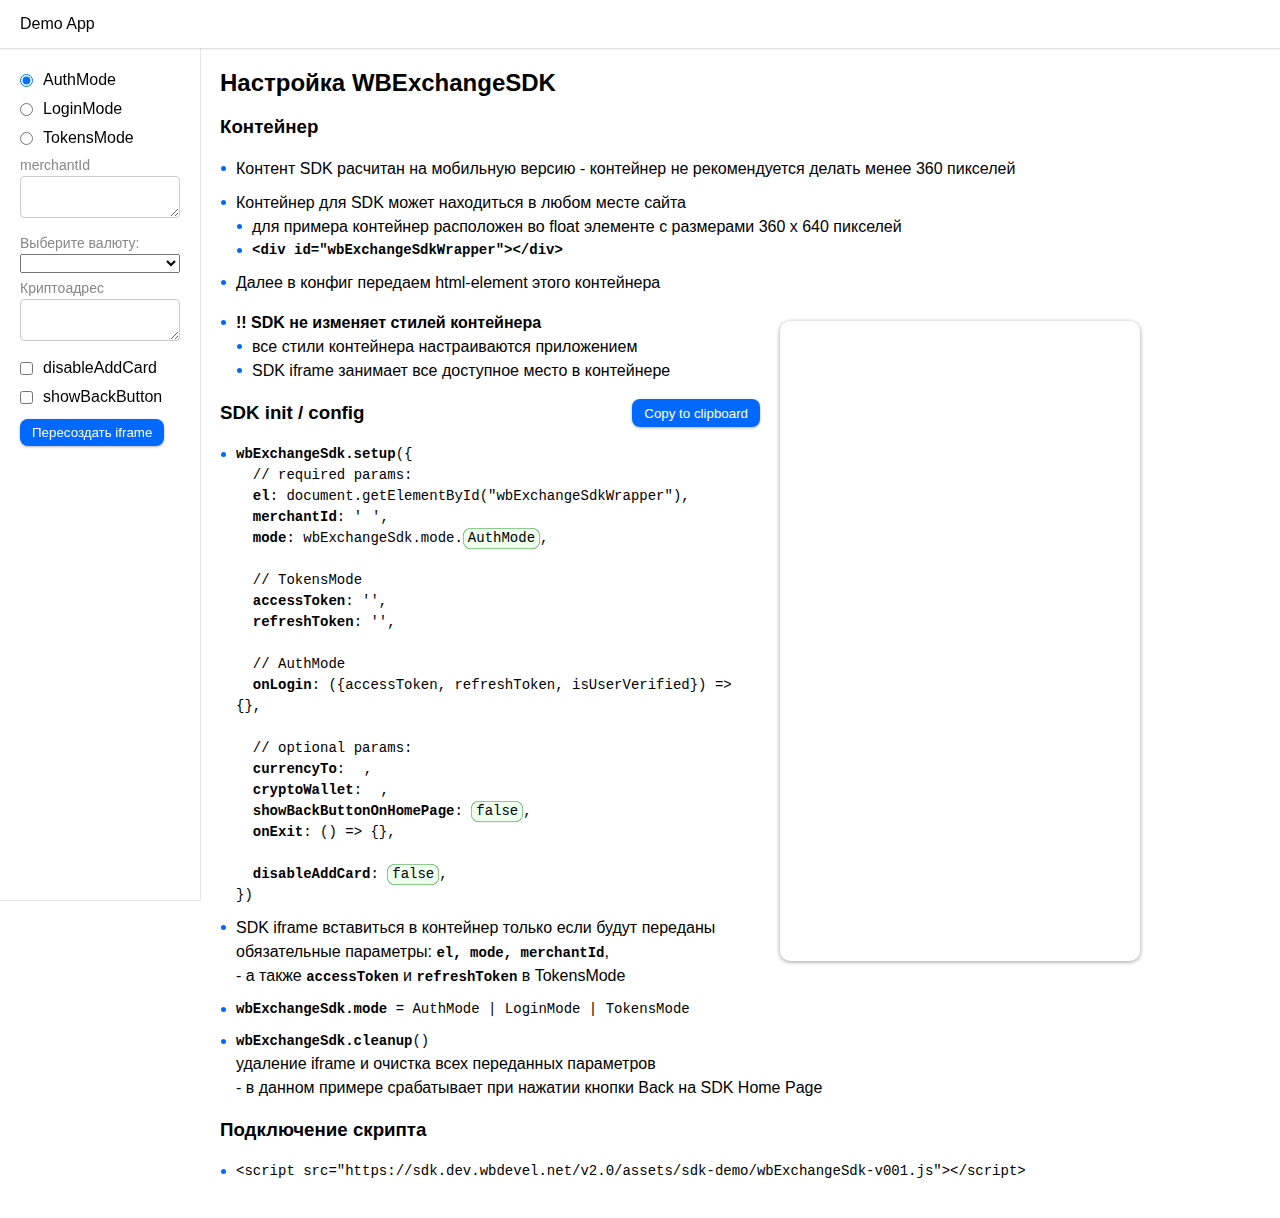
<file: web/lib/index.html>
<!doctype html>
<html lang="en">
<head>
  <meta charset="UTF-8">
  <title>WBExchangeSDK Demo</title>
  <link rel="stylesheet" href="./styles.css">
  <script src="sdkDemo.js"></script>
  <script src="wbExchangeSdk-v001.js"></script>
</head>
<body>
<header>Demo App</header>
<main>
  <aside>
    <form>
      <fieldset>
        <label for="authMode">
          <input type="radio" id="authMode" name="sdkMode" value="AuthMode">
          AuthMode
        </label>
        <label for="loginMode">
          <input type="radio" id="loginMode" name="sdkMode" value="LoginMode">
          LoginMode
        </label>
        <label for="tokensMode">
          <input type="radio" id="tokensMode" name="sdkMode" value="TokensMode">
          TokensMode
        </label>
        <div id="tokens" class="field">
          <label for="accessToken">accessToken</label>
          <textarea name="accessToken" id="accessToken" cols="10" rows="2"></textarea>
          <label for="refreshToken">refreshToken</label>
          <textarea name="" id="refreshToken" cols="10" rows="2"></textarea>
        </div>
        <div class="field">
          <label for="merchantId">merchantId</label>
          <textarea name="" id="merchantId" cols="10" rows="2"></textarea>
        </div>
        <div class="field">
          <label for="currencyTo">Выберите валюту:</label>
          <select id="currencyTo" class="dropdown">
            <option value="BYN">BYN</option>
            <option value="RUB">RUB</option>
            <option value="USD">USD</option>
            <option value="EUR">EUR</option>
            <option value="BTC">BTC</option>
            <option value="ETH">ETH</option>
            <option value="USDT">USDT (ERC-20)</option>
            <option value="TRX">TRX</option>
            <option value="USDT_TRC">USDT (TRC-20)</option>
            <option value="TON">TON</option>
            <option value="USDT_TON">USDT (TON)</option>
            <option value="TON">TON</option>
            <option value="WBP">WBP (TRC-20)</option>
          </select>
        </div>
        <div class="field">
          <label for="cryptoWallet">Криптоадрес</label>
          <textarea name="" id="cryptoWallet" cols="10" rows="2"></textarea>
        </div>
        <label for="disableAddCard">
          <input type="checkbox" id="disableAddCard" name="disableAddCard">
          disableAddCard
        </label>
        <label for="showBackButton">
          <input type="checkbox" id="showBackButton" name="showBackButton">
          showBackButton
        </label>
      </fieldset>
      <button type="submit" id="updateSdk">Пересоздать iframe</button>
    </form>
  </aside>

  <h2>Настройка WBExchangeSDK</h2>
  <h3>Контейнер</h3>
  <ul>
    <li>
      Контент SDK расчитан на мобильную версию
      - контейнер не рекомендуется делать менее 360 пикселей
    </li>
    <li>
      <p>
        Контейнер для SDK может находиться в любом месте сайта
      </p>
      <ul>
        <li>
          для примера контейнер расположен во float элементе с размерами 360 х 640
          пикселей
        </li>
        <li>
          <code>&lt;div id=&quot;wbExchangeSdkWrapper&quot;&gt;&lt;/div&gt;</code>
        </li>
      </ul>
    </li>
    <li>
      <p>Далее в конфиг передаем html-element этого контейнера</p>
    </li>
  </ul>

  <button id="sdk-again">SDK setup again</button>
  <div id="wbExchangeSdkWrapper"></div>

  <ul>
    <li>
      <p>
        <b>!! SDK не изменяет стилей контейнера</b>
      </p>
      <ul>
        <li>все стили контейнера настраиваются приложением</li>
        <li>SDK iframe занимает все доступное место в контейнере</li>
      </ul>
    </li>
  </ul>

  <h3>
    SDK init / config
    <button id="copyTo">Copy to clipboard</button>
  </h3>
  <ul>
    <li id="codeWrapper">
          <pre id="setupCode"><b>wbExchangeSdk.setup</b>({
  <span>// required params:</span>
  <b>el</b>: document.getElementById(<wbr>"wbExchangeSdkWrapper"),
  <b>merchantId</b>: '<span id="merchantIdValue"></span>',
  <b>mode</b>: wbExchangeSdk.mode.<span id="sdkMode">AuthMode</span>,

  <span>// TokensMode</span>
  <b>accessToken</b>: '<span id="accessTokenValue"></span>',
  <b>refreshToken</b>: '<span id="refreshTokenValue"></span>',

  <span>// AuthMode</span>
  <b>onLogin</b>: ({accessToken, refreshToken, isUserVerified}) => {},

  <span>// optional params:</span>
  <b>currencyTo</b>: <span id="currencyToValue"></span>,
  <b>cryptoWallet</b>: <span id="cryptoWalletValue"></span>,
  <b>showBackButtonOnHomePage</b>: <span id="showBackButtonValue"></span>,
  <b>onExit</b>: () => {},

  <b>disableAddCard</b>: <span id="disableAddCardValue"></span>,
})</pre>
      <div id="copied">Скопировано</div>
    </li>
    <li>
      <p>
        SDK iframe вставиться в контейнер только если будут переданы обязательные
        параметры: <code>el, mode, merchantId</code>,
        <br>- а также <code>accessToken</code> и <code>refreshToken</code> в
        TokensMode
      </p>
    </li>
    <li>
      <pre><b>wbExchangeSdk.mode</b> = AuthMode | LoginMode | TokensMode</pre>
    </li>
    <li>
      <pre><b>wbExchangeSdk.cleanup</b>()</pre>
      <p>
        удаление iframe и очистка всех переданных параметров <br>
        - в данном примере срабатывает при нажатии кнопки Back на SDK Home Page
      </p>
    </li>
  </ul>

  <h3>Подключение скрипта</h3>
  <ul>
    <li>
      <pre>&lt;script src="https://sdk.dev.wbdevel.net/v2.0/assets/sdk-demo/wbExchangeSdk-v001.js"&gt;&lt;/script&gt;</pre>
    </li>
  </ul>

</main>

<script>
  // ----------------------------------------------------
  function initSdkFromMainApp()
  {
    const logColor = 'background:#ff0;color:#000;';
    const log = (title, ...params) => console.log.call(null, `%c ${title}`, logColor, ...params);

    const { config } = sdkDemo;

    wbExchangeSdk.setup({
      // SDK iframe вставиться в контейнер только если будут переданы обязательные параметры
      // el, mode, merchantId
      // а также accessToken и refreshToken в TokensMode

      // required params:
      el: document.getElementById('wbExchangeSdkWrapper'),
      merchantId: config.merchantId,

      mode: config.mode,

      // LoginMode
      // mode: wbExchangeSdk.mode.LoginMode,

      // TokensMode
      // mode: wbExchangeSdk.mode.TokensMode,
      accessToken: config.accessToken,
      refreshToken: config.refreshToken,

      // AuthMode
      // mode: wbExchangeSdk.mode.AuthMode,
      onLogin: ({ accessToken, refreshToken, isUserVerified }) =>
      {
        log('MAIN_APP   onLogin =');
        log('... isUserVerified =', isUserVerified);
        log('...    accessToken =', accessToken);
        log('...   refreshToken =', refreshToken);
      },

      // optional params:
      currencyTo: config.currencyTo,
      cryptoWallet: config.cryptoWallet,

      showBackButtonOnHomePage: config.showBackButton,
      onExit: () =>
      {
        log('MAIN_APP onExit =');
        const exit = confirm('Нажата кнопка Back.\nВы дествительно хотите выйти/закрыть SDK?');
        if( exit )
        {
          wbExchangeSdk.cleanup();
          sdkDemo.showAgainBtn();
        }
      },

      disableAddCard: config.disableAddCard,
    });
  }

  // ----------------------------------------------------

  window.addEventListener('load', () =>
  {
    window.sdkDemo = new SdkDemo({
      initSdkFn: initSdkFromMainApp,
      cleanupSdkFn: wbExchangeSdk.cleanup,
    });
  });

  // ----------------------------------------------------
</script>

</body>
</html>
</file>
<file: web/lib/styles.css>
:root {
  --wb-color: #0169FF;
}

html, body {
  height: 100%;
}

body {
  margin: 0;

  line-height: 1.5;
  font-family: Arial, "Helvetica Neue", sans-serif;
}

header {
  position: fixed;
  top: 0;
  left: 0;
  right: 0;
  z-index: 2;
  display: flex;
  align-items: center;
  height: 48px;
  padding: 0 20px;
  background: #fff;
  box-shadow: 0 0 0 .5px rgba(0, 0, 0, .2), 0 0 0 .5px #fff, 0 1px 3px 0 rgba(0, 0, 0, .1);
  transition: height .3s ease-out;
}

main {
  position: relative;
  max-width: 920px;
  padding: 65px 20px 20px 220px;
}

aside {
  position: fixed;
  top: 48px;
  left: 0;
  bottom: 0;
  z-index: 1;
  width: 160px;
  padding: 20px;
  overflow-x: hidden;
  overflow-y: scroll;
  box-shadow: 0 0 0 .5px rgba(0, 0, 0, .2);
}

@media screen and (max-width: 900px) {
  main {
    padding-left: 20px;
  }

  aside {
    position: relative;
    margin: -17px 20px 10px -20px;
    float: left;
    top: auto;
    left: auto;
    bottom: auto;
    border-bottom-right-radius: 8px;
  }
}

@media screen and (max-width: 768px) {
  aside {
    float: none;
    width: 100%;
    margin-right: 0;
    border-right: 0;
    border-radius: 0;
  }
}

ul {
  list-style: none;
  padding-left: 0;
}

ul ul li {
  margin-bottom: 0;
}

li {
  margin-bottom: 10px;
  display: grid;
  grid-template-columns: [dot] 16px [content] 1fr;
}

li > * {
  grid-area: auto / content;
}

li:before {
  grid-area: auto / dot;
  /*grid-row: 1 / -1;*/ /* ?? */
  /*grid-row: span 10;*/ /* !! */
  content: '';
  width: 5px;
  height: 5px;
  margin: 9px 0 0 1px;
  border-radius: 50%;
  background: var(--wb-color);
}

h1, h2, h3, h4 {
  margin: 0 0 .5em 0;
}

p {
  margin: 0;
}

pre {
  margin: 0;
  padding-top: 1px;
  font-size: .875rem;
  white-space: pre-wrap;
  word-wrap: break-word;
  word-break: break-word;
  font-family: monospace;
}

code {
  padding-top: 1px;
  font-family: monospace;
  font-size: .875rem;
  font-weight: bold;
  word-wrap: break-word;
  word-break: break-word;
}

#sdk-again {
  display: none;
  position: absolute;
  right: 40px;
  margin-top: 30px;
}

#wbExchangeSdkWrapper {
  float: right;
  overflow: hidden;
  width: 100%;
  max-width: 360px;
  height: 640px;
  margin: 10px 0 10px 20px;
  border-radius: 10px;
  box-shadow: 0 1px 4px 0 rgba(0, 0, 0, .4);
}

@media screen and (max-width: 700px) {
  #wbExchangeSdkWrapper {
    float: none;
    margin: 20px auto;
  }

  #sdk-again {
    right: auto;
    left: 50%;
    transform: translateX(-50%);
  }
}

form {
  display: flex;
  flex-direction: column;
  gap: 10px;
}

fieldset {
  display: flex;
  flex-direction: column;
  gap: 5px;
  padding: 0;
  margin: 0;
  border: 0;
}

fieldset > label {
  display: flex;
  align-items: center;
  margin-right: auto;
}

label input {
  margin: 0 .625rem 0 0;
}

button {
  width: fit-content;
  padding: 6px 12px;
  align-items: center;
  color: #fff;
  border: 0;
  border-radius: 8px;
  background: var(--wb-color);
  box-shadow: 0 1px 3px 0 rgba(0, 0, 0, .3);
  outline: 0;
  cursor: pointer;
  user-select: none;
  transition: box-shadow .1s ease-out;
}

button:hover {
  box-shadow: 0 1px 3px 0 rgba(0, 0, 0, .3), inset 0 0 20px 0 rgba(0, 0, 0, .1);
}

button:active {
  transform: translateY(1px);
  box-shadow: 0 1px 1px 0 rgba(0, 0, 0, .3), inset 0 0 20px 0 rgba(0, 0, 0, .2);
}

button:disabled {
  opacity: .5;
  pointer-events: none;
}

#showBackButtonValue,
#disableAddCardValue {
  cursor: pointer;
  user-select: none;
}

.hasValue,
#showBackButtonValue,
#disableAddCardValue,
#merchantIdValue,
#currencyToValue,
#cryptoWalletValue,
#sdkMode {
  display: inline-block;
  padding: 0 5px;
  border-radius: 8px;
  background: #efe;
  box-shadow: inset 0 0 0 .5px rgba(0, 128, 0, .8), 0 .5px 0 0 rgba(0,0,0,.1);
  transition: background-color .3s ease-out, box-shadow .3s ease-out;
  animation: .4s sdkModeCurrent .01s ease-out;
}

#accessTokenValue,
#refreshTokenValue {
  white-space: nowrap;
}

#accessTokenValue.hasValue,
#refreshTokenValue.hasValue {
  padding: 0 5px;
  background: rgba(0, 0, 255, .05);
  box-shadow: inset 0 0 0 .5px rgba(0, 0, 100, .4), 0 .5px 0 0 rgba(0,0,0,.1);
}

#showBackButtonValue.prev,
#showBackButtonValue.changed,
#disableAddCardValue.prev,
#disableAddCardValue.changed,
#merchantIdValue.prev,
#merchantIdValue.changed,
#currencyToValue.prev,
#currencyToValue.changed,
#cryptoWalletValue.prev,
#cryptoWalletValue.changed,
#sdkMode.prev,
#sdkMode.changed {
  background: #fee;
  box-shadow: inset 0 0 0 .5px rgba(255, 0, 0, .8), 0 .5px 0 0 rgba(0,0,0,.1);
  animation: .4s sdkModeChange .01s ease-out;
}

#showBackButtonValue.prev,
#disableAddCardValue.prev,
#merchantIdValue.prev,
#currencyToValue.prev,
#cryptoWalletValue.prev,
#sdkMode.prev {
  animation: .4s sdkModePrev .01s ease-out;
}

@keyframes sdkModeCurrent {
  0% {
    transform: scale(1);
  }
  25% {
    transform: scale(0.9);
  }
  100% {
    transform: scale(1);
  }
}

@keyframes sdkModeChange {
  0% {
    transform: scale(1);
  }
  25% {
    transform: scale(0.9);
  }
  100% {
    transform: scale(1);
  }
}

@keyframes sdkModePrev {
  0% {
    transform: scale(1);
  }
  25% {
    transform: scale(0.9);
  }
  100% {
    transform: scale(1);
  }
}

.field {
  display: flex;
  flex-direction: column;
}

.field input,
.field textarea {
  margin-bottom: 10px;
  padding: 6px;
  font-size: 12px;
  border: .5px solid #ccc;
  border-radius: 4px;
}
.field textarea {
  resize: vertical;
}

#tokens {
  display: none;
  margin-bottom: -5px;
  flex-direction: column;
}

.field label {
  color: #888;
  font-size: 14px;
}

h3 {
  display: flex;
}

#copyTo {
  margin-left: auto;
  color: #fff;
  background: var(--wb-color);
}

#codeWrapper {
  position: relative;
}

#copied {
  position: absolute;
  top: 50%;
  left: 50%;
  padding: 20px 30px;
  background: rgba(0,255,0,.2);
  border: 1px solid rgba(0,0,0,0.2);
  border-radius: 20px;
  opacity: 0;
  pointer-events: none;
}

#copied.go {
  animation: .3s copiedAnimation ease-out;
}

@keyframes copiedAnimation {
  0% {
    opacity: 1;
    transform: translate(-50%, -50%) scale(.1);
  }
  100% {
    opacity: 0;
    transform: translate(-50%, -50%) scale(4);
  }
}
</file>
